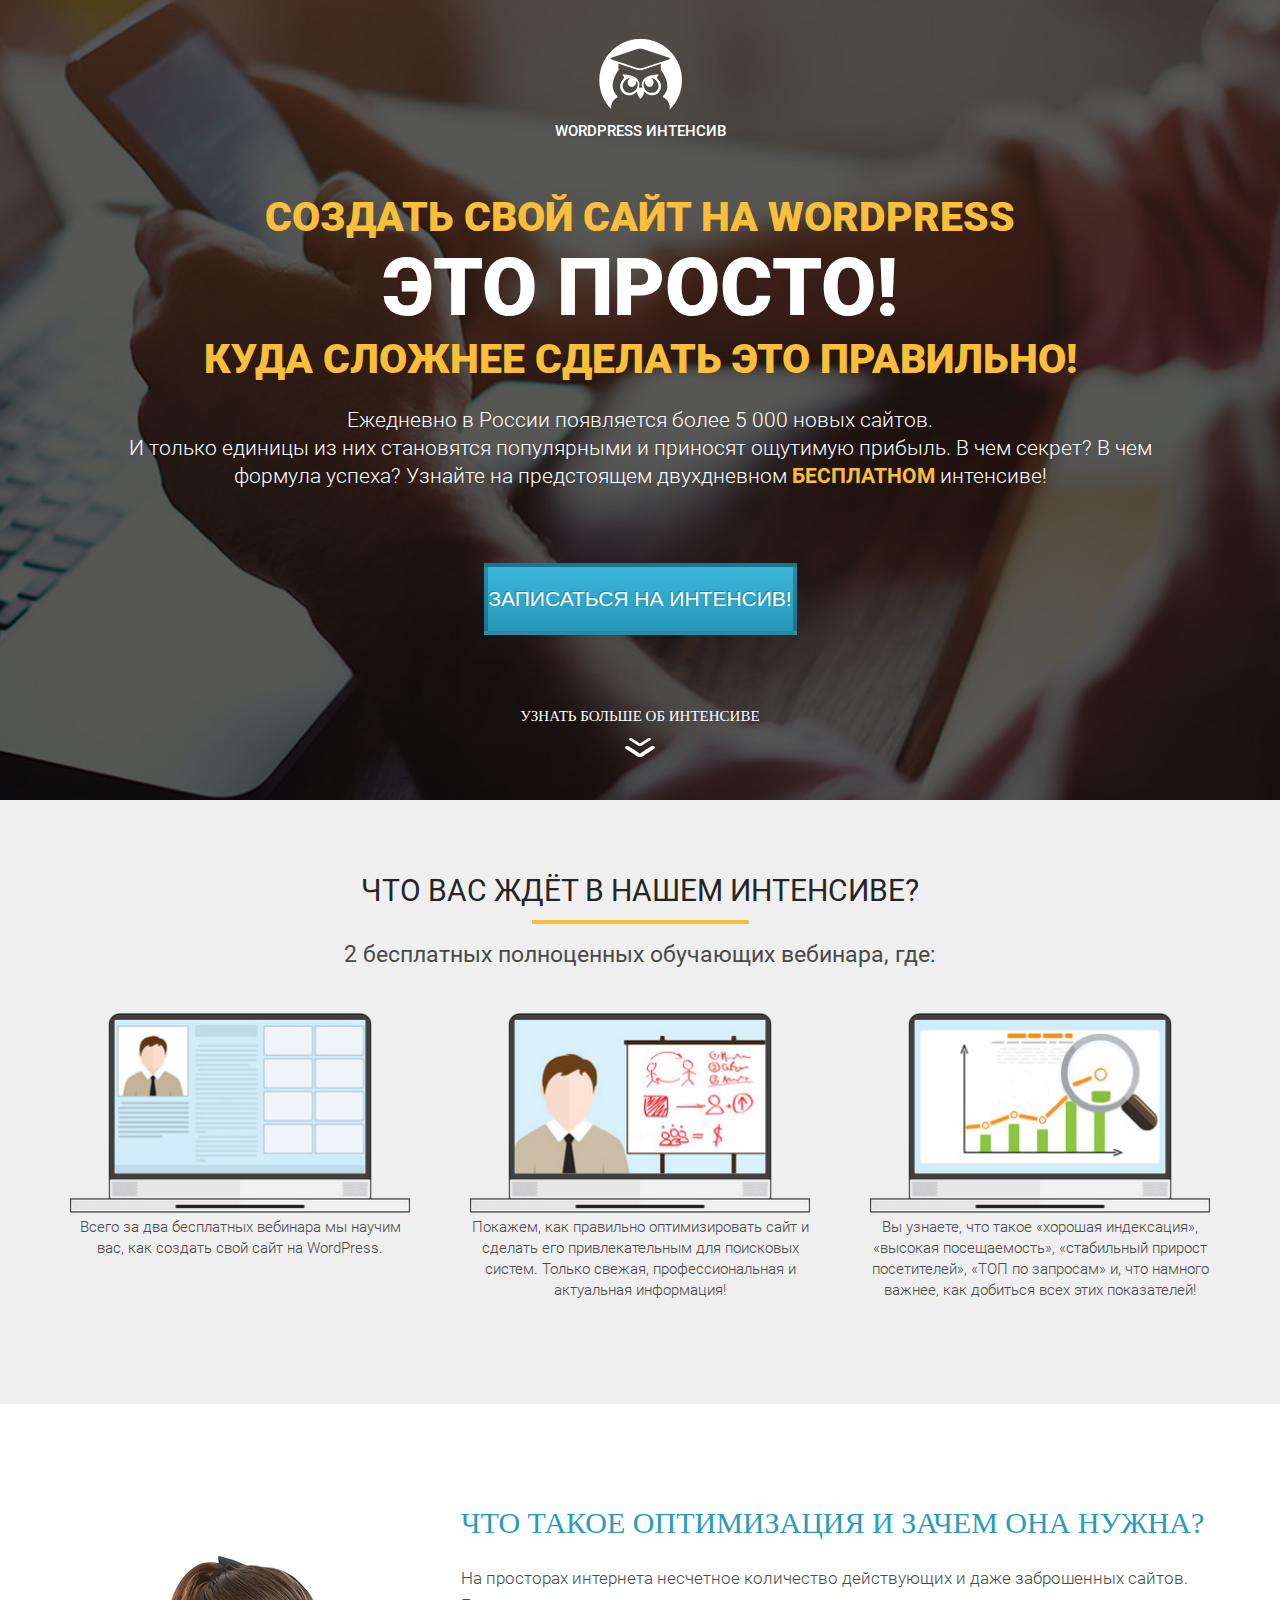
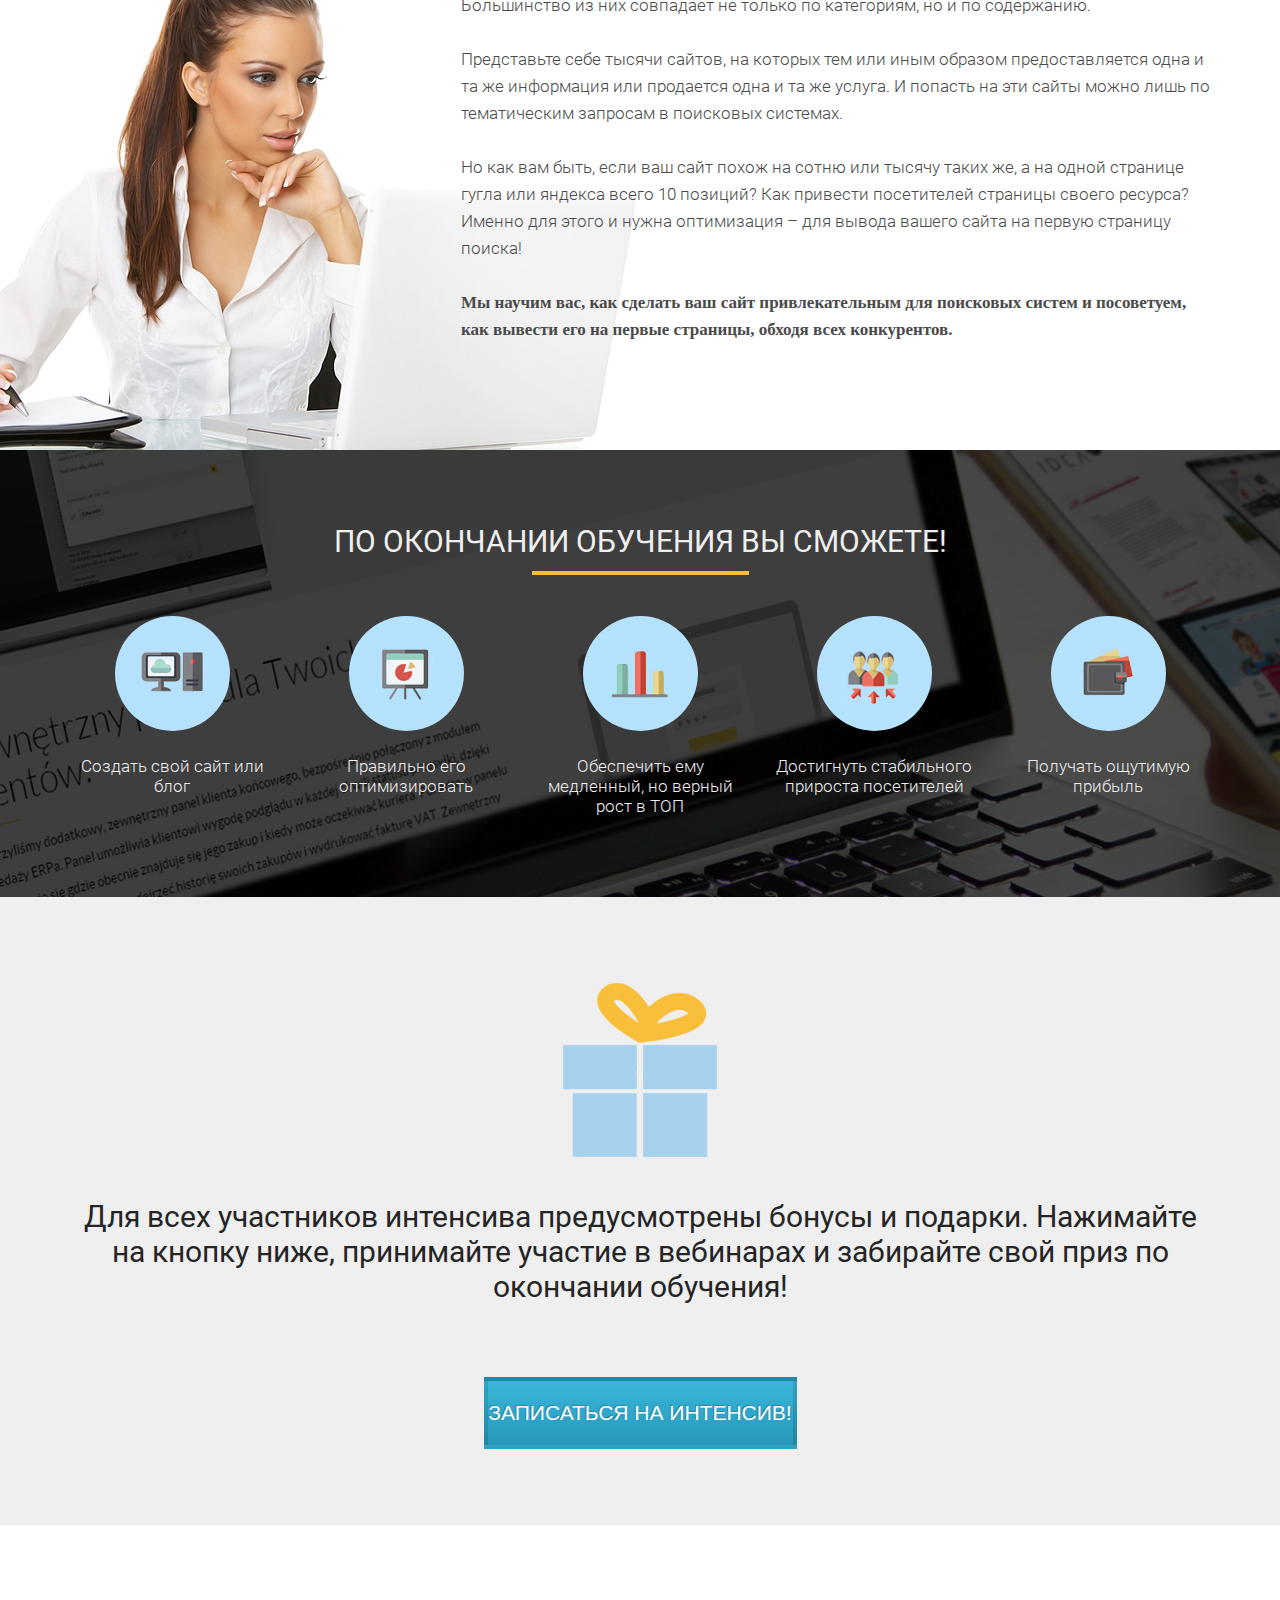
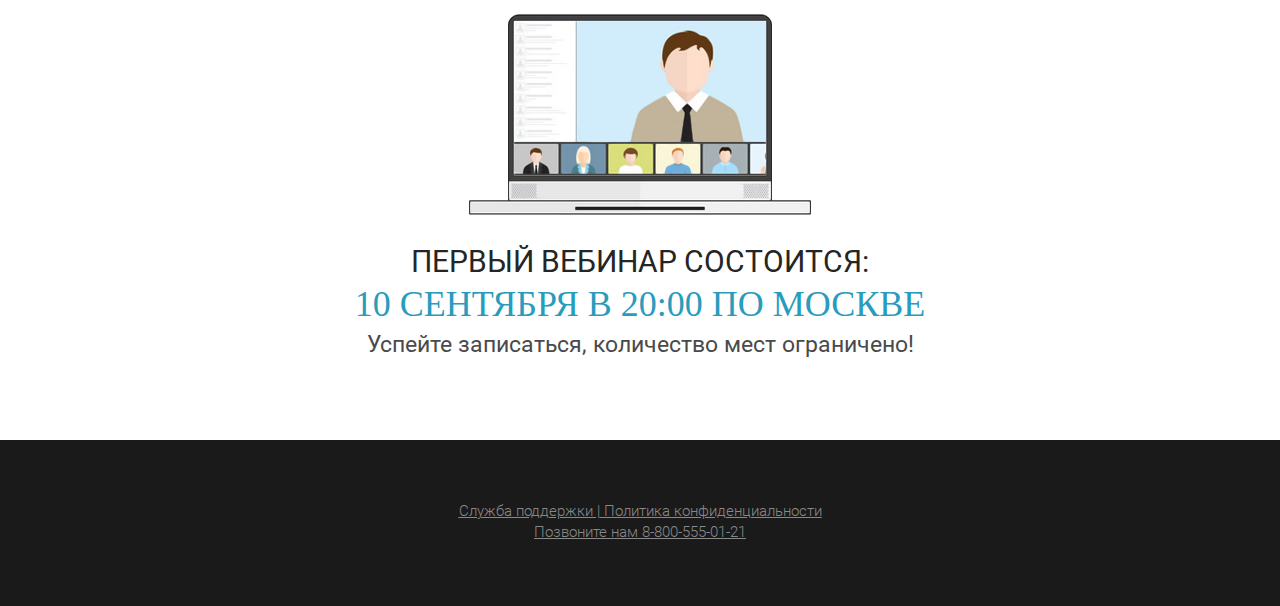
<file: index.html>
<!DOCTYPE html>
<html lang="ru">
<head>
    <meta charset="UTF-8">
    <meta name="viewport" content="width=device-width, initial-scale=1.0">
    <title>Wordpress интенсив</title>
<!--     <link rel="stylesheet" href="https://cdnjs.cloudflare.com/ajax/libs/normalize/8.0.1/normalize.min.css" integrity="sha512-NhSC1YmyruXifcj/KFRWoC561YpHpc5Jtzgvbuzx5VozKpWvQ+4nXhPdFgmx8xqexRcpAglTj9sIBWINXa8x5w==" crossorigin="anonymous"/> -->
    <link rel="preconnect" href="https://fonts.gstatic.com">
    <link href="https://fonts.googleapis.com/css2?family=Roboto:wght@100;300;400&display=swap" rel="stylesheet">
    <link rel="stylesheet" href="fonts/fonts.css">
    <link rel="stylesheet" href="css/style.css">
</head>
<body>
    <section class="promo">
        <div class="container">
            <div class="logo">
                <img src="img/logo.png" alt="logo" class="logo_img">
                <div class="logo_text">WordPress интенсив</div>
            </div>

            <h1 class="title">Создать свой сайт на WordPress </h1>
            <div class="simple">
                <h2 class="title_big">это просто!</h2>
                <div class="line"></div>
            </div>
            <h2 class="title">Куда сложнее сделать это правильно!</h2>
            
            <div class="promo_text">Ежедневно в России появляется более 5 000 новых сайтов.<br>
                И только единицы из них становятся популярными и приносят ощутимую прибыль. В чем секрет? В чем формула успеха? Узнайте на предстоящем двухдневном <span>БЕСПЛАТНОМ</span> интенсиве!
            </div>

            <button class="promo_btn">Записаться на интенсив!</button>

            <div class="more">
                <div class="more_text">узнать больше об интенсиве</div>
                <img src="icons/arrow_down.png" alt="down" class="more_img">
            </div>
        </div>
    </section>

    <section class="waiting">
        <div class="container">
            <h2 class="waiting_header">Что вас ждёт в нашем интенсиве?</h2>
            <div class="waiting_divider"></div>
            <div class="waiting_subheader">2 бесплатных полноценных обучающих вебинара, где:</div>

            <div class="waiting_wrapper">
                <div class="waiting_item">
                    <img src="img/waiting/1.png" alt="1" class="waiting_img">
                    <div class="waiting_descr">Всего за два бесплатных вебинара мы научим вас, как создать свой сайт на WordPress. </div>
                </div>
                <div class="waiting_item">
                    <img src="img/waiting/2.png" alt="2" class="waiting_img">
                    <div class="waiting_descr">Покажем, как правильно оптимизировать сайт и сделать его привлекательным для поисковых систем. Только свежая, профессиональная и 
                        актуальная информация!</div>
                </div>
                <div class="waiting_item">
                    <img src="img/waiting/3.png" alt="3" class="waiting_img">
                    <div class="waiting_descr">Вы узнаете, что такое «хорошая индексация»,
                        «высокая посещаемость», «стабильный прирост посетителей», «ТОП по запросам» и, что намного важнее, как добиться всех этих показателей!</div>
                </div>
            </div>
        </div>
    </section>

    <section class="optimization">
        <div class="container">
            <h2 class="optimization_header">Что такое оптимизация и зачем она нужна?</h2>
            <div class="optimization_text">
                На просторах интернета несчетное количество действующих и даже заброшенных сайтов. Большинство из них совпадает не только по категориям, но и по содержанию.
                <br><br> 
                Представьте себе тысячи сайтов, на которых тем или иным образом предоставляется одна и та же информация или продается одна и та же услуга. И попасть на эти сайты можно лишь по тематическим запросам в поисковых системах.
                <br><br> 
                Но как вам быть, если ваш сайт похож на сотню или тысячу таких же, а на одной странице гугла или яндекса всего 10 позиций? Как привести посетителей страницы своего ресурса? Именно для этого и нужна оптимизация – для вывода вашего сайта на первую страницу поиска!
                <br><br> 
                <span>Мы научим вас, как сделать ваш сайт привлекательным для поисковых систем и посоветуем, как вывести его на первые страницы, обходя всех конкурентов.</span>
            </div>
            <img src="img/girle.png" alt="девушка" class="optimization_img">
        </div>      
    </section>

    <section class="finish">
        <div class="container">
            <h2 class="finish_header">По окончании обучения Вы сможете!</h2>
            <div class="finish_divider"></div>

            <div class="finish_wrapper">
               <div class="finish_item">
                   <div class="finish_round">
                       <img src="icons/finish/1.png" alt="1" class="finish_img">
                    </div>
                    <div class="finish_descr">Создать свой сайт или блог</div>
               </div>
               <div class="finish_item">
                   <div class="finish_round">
                       <img src="icons/finish/2.png" alt="2" class="finish_img">
                    </div>
                    <div class="finish_descr">Правильно его оптимизировать</div>
               </div>
               <div class="finish_item">
                   <div class="finish_round">
                       <img src="icons/finish/3.png" alt="3" class="finish_img">
                    </div>
                    <div class="finish_descr">Обеспечить ему медленный, но верный рост в ТОП</div>
               </div>
               <div class="finish_item">
                   <div class="finish_round">
                       <img src="icons/finish/4.png" alt="4" class="finish_img">
                    </div>
                    <div class="finish_descr">Достигнуть стабильного прироста посетителей</div>
               </div>
               <div class="finish_item">
                   <div class="finish_round">
                       <img src="icons/finish/5.png" alt="5" class="finish_img">
                    </div>
                    <div class="finish_descr">Получать ощутимую прибыль</div>
               </div>
        </div>
    </section>

    <section class="gift">
        <div class="container">
            <div class="gift_img">
                <img src="img/gift.png" alt="подарок">
            </div>
            <div class="gift_text">
                Для всех участников интенсива предусмотрены бонусы и подарки. Нажимайте на кнопку ниже, принимайте участие в вебинарах и забирайте свой приз по окончании обучения!
            </div>
            <button class="gift_btn">Записаться на интенсив!</button>
        </div>
    </section>

    <section class="dateweb">
        <div class="container">
            <div class="dateweb_item">
                <img class="dateweb_img" src="img/dateweb.png" alt="1">
            </div>
            <div class="dateweb_text">
                <div class="dateweb_header">Первый вебинар состоится:</div>
                <div class="dateweb_subheader">10 сентября в 20:00 по Москве</div>
                <div class="dateweb_lasttext">Успейте записаться, количество мест ограничено!</div>
            </div>
        </div>
    </section>

    <footer>
        <container class="footer_cont">
            <div class="footer_text">
                <a href="#">Служба поддержки  |</a>
                <a href="#">  Политика конфиденциальности</a>
                <br><a href="#">Позвоните нам 8-800-555-01-21</a>
            </div>
        </container>    
    </footer>

</body>
</html>
</file>
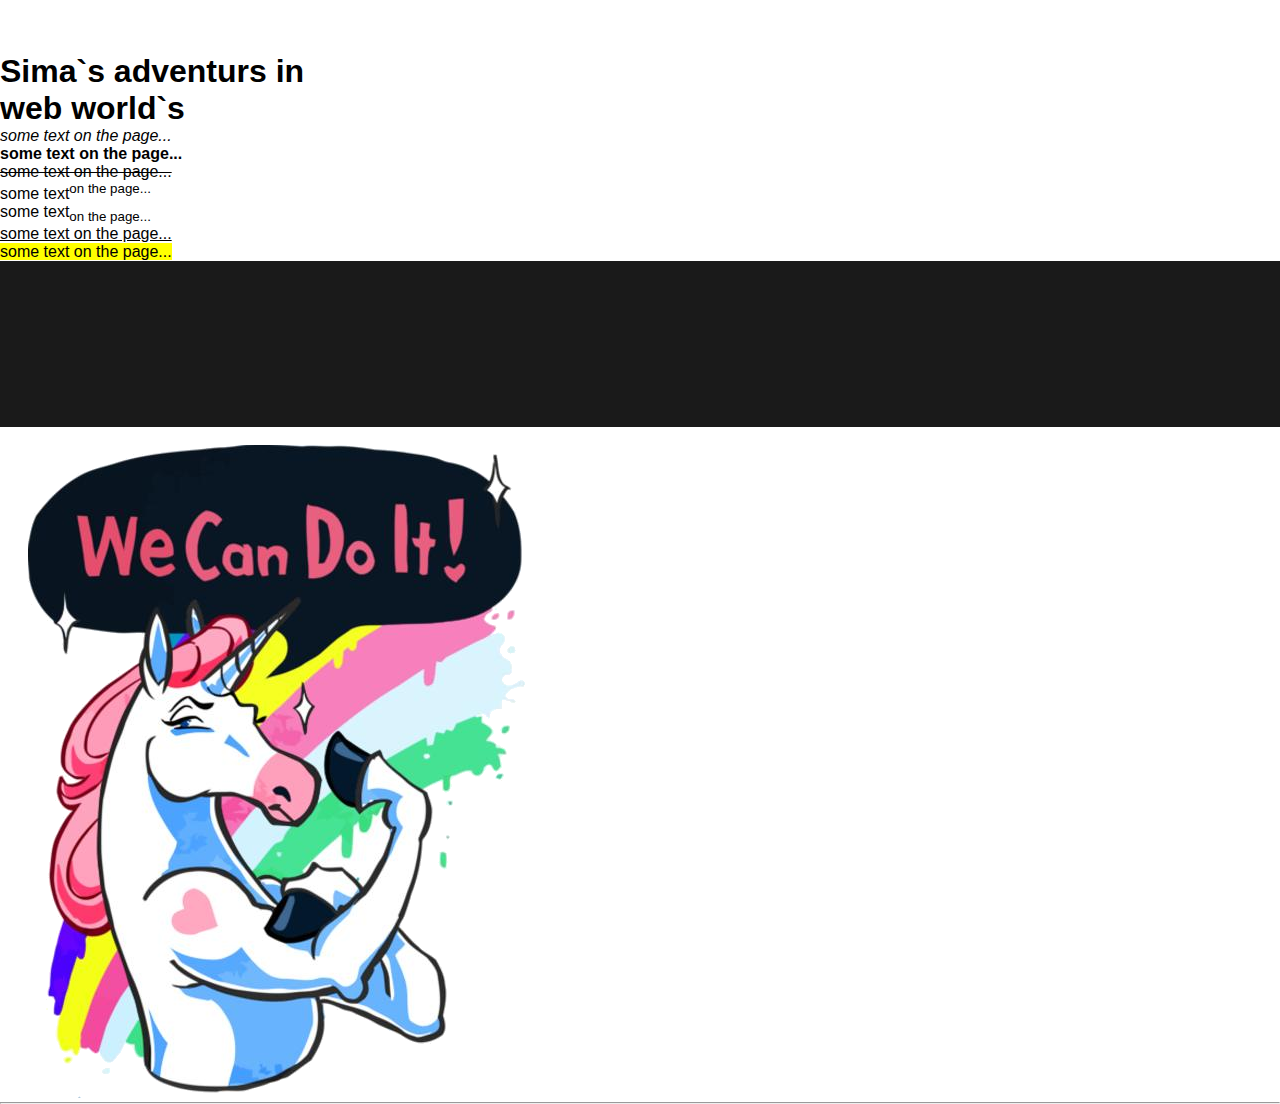
<file: timer.html>
<!DOCTYPE html>

<html lang="en">
<!-- самый главный тэег на странице - main teg on the page -->

<head>
    <!-- тихническая информация проекта - technical information of the project -->
    <meta charset="UTF-8"> <!-- кодировка страницы - page encoding -->
    <meta name="viewport" content="width=device-width, initial-scale=1.0">
    <!-- для красивого и правильного отображения на телефонах - for a beautiful and correct display on phones-->
    <meta http-equiv="X-UA-Compatible" content="ie=edge"> <!-- для совместимости с IE for compatibility with IE-->
    <meta name="description" content="my fierst simle page"> <!-- описание страницы - page description -->
    <meta name="author" content="Daosima"> <!-- автор страницы -->
    <title>hello</title>
    <link rel="stylesheet" href="css/style.css">
</head>
<header></header><!--  шапка сайта -->
<body> <!-- содержание сайта -->
    <h1>Sima`s adventurs in <br> web world`s</h1><!--  заголовок - heading - onli one heading of page-->
        <nav> <!-- Навигационное меню -->
            <ol type="I" start="1">
                <li><i>some text on the page...</i></li> <!-- курсивный текст -->
                <li><b>some text on the page...</b></li> <!-- жирный текст -->
                <li><s>some text on the page...</s></li> <!-- зачёркнутый текст -->
                <li>some text<sup>on the page...</sup></li> <!-- верхний регистр -->
                <li>some text<sub>on the page...</sub></li> <!-- нижний регистр -->
                <li><u>some text on the page...</u></li> <!-- подчёркнутый текст -->
                <li><mark>some text on the page...</mark></li><!--  выделить жултым цветом -->
            </ol>
        </nav>
    <article></article> <!-- оформление записи в блоге -->
    <section></section> <!--  секции на сайте -->
    <aside></aside> <!--  боковая колонка -->
    <main></main> <!--  основное содержание документа -->
    <address></address>
    <footer></footer> <!-- подвал сайта -->
    <wbr>
    <time></time>

<div>
    <a href="https://vk.com/daosima"><img src="img/pony.png" alt="pony we can do it"></a>
</div>
    
    <div>
        <script src="https://code.jquery.com/jquery-1.11.1.min.js"></script>
        <script src="https://e-timer.ru/js/etimer.js"></script>
        <script type="text/javascript">
            jQuery(document).ready(function () {
                jQuery(".eTimer").eTimer({
                    etType: 0, etDate: "01.02.2021.0.0", etTitleText: "left until my fierst interview:", etTitleSize: 20, etShowSign: 1, etSep: ":", etFontFamily: "Courier New", etTextColor: "#a3a3a3", etPaddingTB: 15, etPaddingLR: 15, etBackground: "#333333", etBorderSize: 0, etBorderRadius: 2, etBorderColor: "white", etShadow: " 0px -10px 10px 0px #333333", etLastUnit: 4, etNumberFontFamily: "Impact", etNumberSize: 35, etNumberColor: "white", etNumberPaddingTB: 0, etNumberPaddingLR: 8, etNumberBackground: "#11abb0", etNumberBorderSize: 0, etNumberBorderRadius: 5, etNumberBorderColor: "white", etNumberShadow: "inset 0px 0px 10px 0px rgba(0, 0, 0, 0.5)"
                });
            });
        </script>
        <div class="eTimer"></div>
    </div>
<hr>

</body>

</html>
</file>
<file: fonts/fonts.css>
/* This stylesheet generated by Transfonter (https://transfonter.org) on February 25, 2018 4:00 PM */

@font-face {
    font-family: 'Roboto';
    src: url('Roboto-MediumItalic.eot');
    src: local('Roboto Medium Italic'), local('Roboto-MediumItalic'),
        url('Roboto-MediumItalic.eot?#iefix') format('embedded-opentype'),
        url('Roboto-MediumItalic.woff') format('woff'),
        url('Roboto-MediumItalic.ttf') format('truetype');
    font-weight: 500;
    font-style: italic;
}

@font-face {
    font-family: 'Roboto';
    src: url('Roboto-Italic.eot');
    src: local('Roboto Italic'), local('Roboto-Italic'),
        url('Roboto-Italic.eot?#iefix') format('embedded-opentype'),
        url('Roboto-Italic.woff') format('woff'),
        url('Roboto-Italic.ttf') format('truetype');
    font-weight: normal;
    font-style: italic;
}

@font-face {
    font-family: 'Roboto';
    src: url('Roboto-Bold.eot');
    src: local('Roboto Bold'), local('Roboto-Bold'),
        url('Roboto-Bold.eot?#iefix') format('embedded-opentype'),
        url('Roboto-Bold.woff') format('woff'),
        url('Roboto-Bold.ttf') format('truetype');
    font-weight: bold;
    font-style: normal;
}

@font-face {
    font-family: 'Roboto';
    src: url('Roboto-Regular.eot');
    src: local('Roboto'), local('Roboto-Regular'),
        url('Roboto-Regular.eot?#iefix') format('embedded-opentype'),
        url('Roboto-Regular.woff') format('woff'),
        url('Roboto-Regular.ttf') format('truetype');
    font-weight: normal;
    font-style: normal;
}

@font-face {
    font-family: 'Roboto';
    src: url('Roboto-Medium.eot');
    src: local('Roboto Medium'), local('Roboto-Medium'),
        url('Roboto-Medium.eot?#iefix') format('embedded-opentype'),
        url('Roboto-Medium.woff') format('woff'),
        url('Roboto-Medium.ttf') format('truetype');
    font-weight: 500;
    font-style: normal;
}

@font-face {
    font-family: 'Roboto';
    src: url('Roboto-BoldItalic.eot');
    src: local('Roboto Bold Italic'), local('Roboto-BoldItalic'),
        url('Roboto-BoldItalic.eot?#iefix') format('embedded-opentype'),
        url('Roboto-BoldItalic.woff') format('woff'),
        url('Roboto-BoldItalic.ttf') format('truetype');
    font-weight: bold;
    font-style: italic;
}

@font-face {
    font-family: 'Roboto';
    src: url('Roboto-ThinItalic.eot');
    src: local('Roboto Thin Italic'), local('Roboto-ThinItalic'),
        url('Roboto-ThinItalic.eot?#iefix') format('embedded-opentype'),
        url('Roboto-ThinItalic.woff') format('woff'),
        url('Roboto-ThinItalic.ttf') format('truetype');
    font-weight: 100;
    font-style: italic;
}

@font-face {
    font-family: 'Roboto';
    src: url('Roboto-Black.eot');
    src: local('Roboto Black'), local('Roboto-Black'),
        url('Roboto-Black.eot?#iefix') format('embedded-opentype'),
        url('Roboto-Black.woff') format('woff'),
        url('Roboto-Black.ttf') format('truetype');
    font-weight: 900;
    font-style: normal;
}

@font-face {
    font-family: 'Roboto';
    src: url('Roboto-Light.eot');
    src: local('Roboto Light'), local('Roboto-Light'),
        url('Roboto-Light.eot?#iefix') format('embedded-opentype'),
        url('Roboto-Light.woff') format('woff'),
        url('Roboto-Light.ttf') format('truetype');
    font-weight: 300;
    font-style: normal;
}

@font-face {
    font-family: 'Roboto';
    src: url('Roboto-LightItalic.eot');
    src: local('Roboto Light Italic'), local('Roboto-LightItalic'),
        url('Roboto-LightItalic.eot?#iefix') format('embedded-opentype'),
        url('Roboto-LightItalic.woff') format('woff'),
        url('Roboto-LightItalic.ttf') format('truetype');
    font-weight: 300;
    font-style: italic;
}

@font-face {
    font-family: 'Roboto';
    src: url('Roboto-BlackItalic.eot');
    src: local('Roboto Black Italic'), local('Roboto-BlackItalic'),
        url('Roboto-BlackItalic.eot?#iefix') format('embedded-opentype'),
        url('Roboto-BlackItalic.woff') format('woff'),
        url('Roboto-BlackItalic.ttf') format('truetype');
    font-weight: 900;
    font-style: italic;
}

@font-face {
    font-family: 'Roboto';
    src: url('Roboto-Thin.eot');
    src: local('Roboto Thin'), local('Roboto-Thin'),
        url('Roboto-Thin.eot?#iefix') format('embedded-opentype'),
        url('Roboto-Thin.woff') format('woff'),
        url('Roboto-Thin.ttf') format('truetype');
    font-weight: 100;
    font-style: normal;
}
</file>
<file: css/style.css>
* {
    box-sizing: border-box;
    margin: 0;
    padding: 0;
}

h1 {
    margin-top: 53px;
}

h2 .title {
    margin-top: 30px;
}

html {
    font-family: 'Roboto', sans-serif;
}

.container {
    position: relative;
    width: 1140px;
    margin: 0 auto;
}

.promo {
    height: 800px;
    background: url("../img/main.bg.jpg") center center / cover no-repeat;
    padding: 39px 0 690px 0;
}

.logo .logo_img {
    display: block;
    margin: 0 auto; /* применяется только с блочным элементам */
}

.logo .logo_text {
    color: #ffffff;
    font-family: Roboto;
    font-size: 15px;
    font-weight: 500;
    font-style: normal;
    letter-spacing: normal;
    /* line-height: 24px; */
    text-align: center;
    text-transform: uppercase;
    margin-top: 12px;
}

.title {
    color: #f9bf3b;
    font-size: 41px;
    font-weight: 900;
    font-style: normal;
    letter-spacing: normal;
    /* line-height: 24px; */
    text-align: center;
    text-transform: uppercase;
}

.simple .title_big {
    color: #ffffff;
    font-size: 80px;
    font-weight: 900;
    font-style: normal;
    letter-spacing: normal;
    /* line-height: 24px; */
    text-align: center;
    text-transform: uppercase;
}

.promo .promo_text {
    padding: 0 13px;
    margin-top: 23px;
    color: #ffffff;
    font-size: 21px;
    font-weight: 300;
    font-style: normal;
    letter-spacing: normal;
    line-height: 28px;
    text-align: center;
}

.promo .promo_text span {
    color: #f9bf3b;
    font-weight: 700;
    font-style: normal;
    letter-spacing: normal;
    line-height: normal;
}

.promo .promo_btn, .gift .gift_btn  {
    display: block;
    margin: 0 auto;
    margin-top: 73px;
    
    width: 313px;
    height: 72px;
    box-shadow: inset 0 0 0 rgba(0, 0, 0, 0.18);
    border: 4px solid rgba(0, 0, 0, 0.23);
    background-image: linear-gradient(to top, #2798b9 0%, #3ab6da 100%);

    text-shadow: -1px -1px 0 rgba(0, 0, 0, 0.22);
    color: #ffffff;
    /* font-family: "Roboto Condensed"; */
    font-size: 21px;
    font-weight: 400;
    font-style: normal;
    letter-spacing: normal;
    text-align: center;
    text-transform: uppercase;
    cursor: pointer;
    outline: none;
}

 .more {
     margin-top: 73px;
}

 .more .more_text {
    color: #ffffff;
    font-family: "Roboto - Thin";
    font-size: 15px;
    font-weight: 400;
    font-style: normal;
    letter-spacing: normal;
    text-align: center;
    text-transform: uppercase;  
}

.more .more_img {
    display: block;
    margin: 0 auto;
    margin-top: 13px;
    cursor: pointer;
}

.waiting {
    min-height: 604px;
    background-color: #efefef;
    padding: 85px 0 75px 0;
}

.waiting .waiting_header, .finish .finish_header {
color: #252525;
font-family: Roboto;
font-size: 30px;
font-weight: 400;
font-style: normal;
letter-spacing: normal;
line-height: 12px;
text-align: center;
text-transform: uppercase;
}

.waiting .waiting_divider, .finish .finish_divider {
    width: 217px;
    height: 4px;
    background-color: #f9bf3b;
    margin: 0 auto;
    margin-top: 23px;
}

.waiting .waiting_subheader {
color: #4a4a4a;
font-family: Roboto;
font-size: 23px;
font-weight: 400;
font-style: normal;
letter-spacing: normal;
/* line-height: 20px; */
text-align: center;
margin: 0 auto;
margin-top: 17px;
}

.waiting .waiting_wrapper {
    margin-top: 45px;
    display: flex;
    justify-content: space-between;
}

.waiting .waiting_wrapper .waiting_item {
    
    
    width: 340px;
    text-align: center;
    
    /* float: left; */
}

.waiting .waiting_wrapper .waiting_item .waiting_img {
    width: 100%;
}

.waiting .waiting_wrapper .waiting_item .waiting_descr {
    color: #4a4a4a;
    font-family: Roboto;
    font-size: 15px;
    font-weight: 300;
    font-style: normal;
    letter-spacing: normal;
    line-height: 21px;
    text-align: center;
}

.optimization {
    min-height: 550px;
    padding: 102px 0 107px 0;
}

.optimization .optimization_header {
    margin-left: 391px;
    color: #299cbd;
    font-family: "Roboto - Black";
    font-size: 30px;
    font-weight: 400;
    font-style: normal;
    letter-spacing: normal;
    text-align: left;
    text-transform: uppercase;
}

.optimization .optimization_text {
    margin-left: 391px;
    margin-top: 25px;
    color: #4a4a4a;
    font-family: Roboto;
    font-size: 17px;
    font-weight: 300;
    font-style: normal;
    letter-spacing: normal;
    line-height: 27px;
    text-align: justifyLeft;

}

.optimization .optimization_text span {
    font-family: "Roboto - Bold";
    font-weight: 700;
}

.optimization .optimization_img {
    position: absolute;
    top: 48px;
    left: -248px;
    z-index: -1;

}

.finish {
    min-height: 447px;
    padding: 86px 0 79px 0;
    background: url("../img/skils/bg.png") center center / cover no-repeat;
}

.finish .finish_header {
    color: #efefef;
}

.finish .finish_wrapper {
    margin-top: 41px;
    display: flex;
    justify-content: space-between;
}

.finish .finish_wrapper .finish_item {
    width: 204px;
}

.finish .finish_wrapper .finish_item .finish_round {
    display: flex;
    justify-content: center;
    align-items: center;
    margin: 0 auto;
    width: 115px;
    height: 115px;
    background-color: #b4e2ff;
    border-radius: 100%;
}

.finish .finish_wrapper .finish_item .finish_descr {
    margin-top: 25px;
    color: #efefef;
    font-family: Roboto;
    font-size: 17px;
    font-weight: 300;
    font-style: normal;
    letter-spacing: normal;
    text-align: center;
}

.gift {
    min-height: 628px;
    background-color: #efefef;
    padding-top: 86px;
}

.gift .gift_img {
    display: block;
    margin: 0 auto;
    width: 154px;
    height: 174px;
}

.gift .gift_text {

    margin: 42px auto;
    color: #252525;
    font-family: Roboto;
    font-size: 30px;
    font-weight: 400;
    font-style: normal;
    letter-spacing: normal;
    text-align: center;
}

.gift .gift_btn {

border: 4px solid rgba(0, 0, 0, 0.11);
}

.dateweb {
    min-height: 515px;
    background-color: #FFFFFF;
    padding-top: 89px;
}

.dateweb .dateweb_item {
    
    width: 340px;
    text-align: center;   

}

.dateweb .dateweb_img {
    margin: 0 auto;
    margin-left: 399px;
}

.dateweb .dateweb_text .dateweb_header {
    margin: 0 auto;
    margin-top: 37px;
    color: #252525;
    font-family: Roboto;
    font-size: 30px;
    font-weight: 400;
    font-style: normal;
    letter-spacing: normal;
    line-height: 12px;
    text-align: center;
    text-transform: uppercase;
}

.dateweb .dateweb_text .dateweb_subheader {
    margin: 0 auto;
    margin-top: 30px;
    color: #299cbd;
    font-family: "Roboto - Black";
    font-size: 36px;
    font-weight: 400;
    font-style: normal;
    letter-spacing: normal;
    line-height: 12px;
    text-align: center;
    text-transform: uppercase;
}

.dateweb .dateweb_text .dateweb_lasttext {
    margin: 0 auto;
    margin-top: 25px;
    color: #4a4a4a;
    font-family: Roboto;
    font-size: 23px;
    font-weight: 400;
    font-style: normal;
    letter-spacing: normal;
    line-height: 20px;
    text-align: center;
}

footer {
    min-height: 166px;
    min-width: 1110px;
    background-color: #1a1a1a;
    padding-top: 61px;
}

.footer_text {
    width: 377px;
    margin: 0 auto;
    font-family: Roboto;
    font-size: 15px;
    font-weight: 300;
    font-style: normal;
    letter-spacing: normal;
    line-height: 21px;
    text-align: center;
    text-decoration: underline;
    color: #888888;
}

a {
    color: #888888;  
}
</file>
